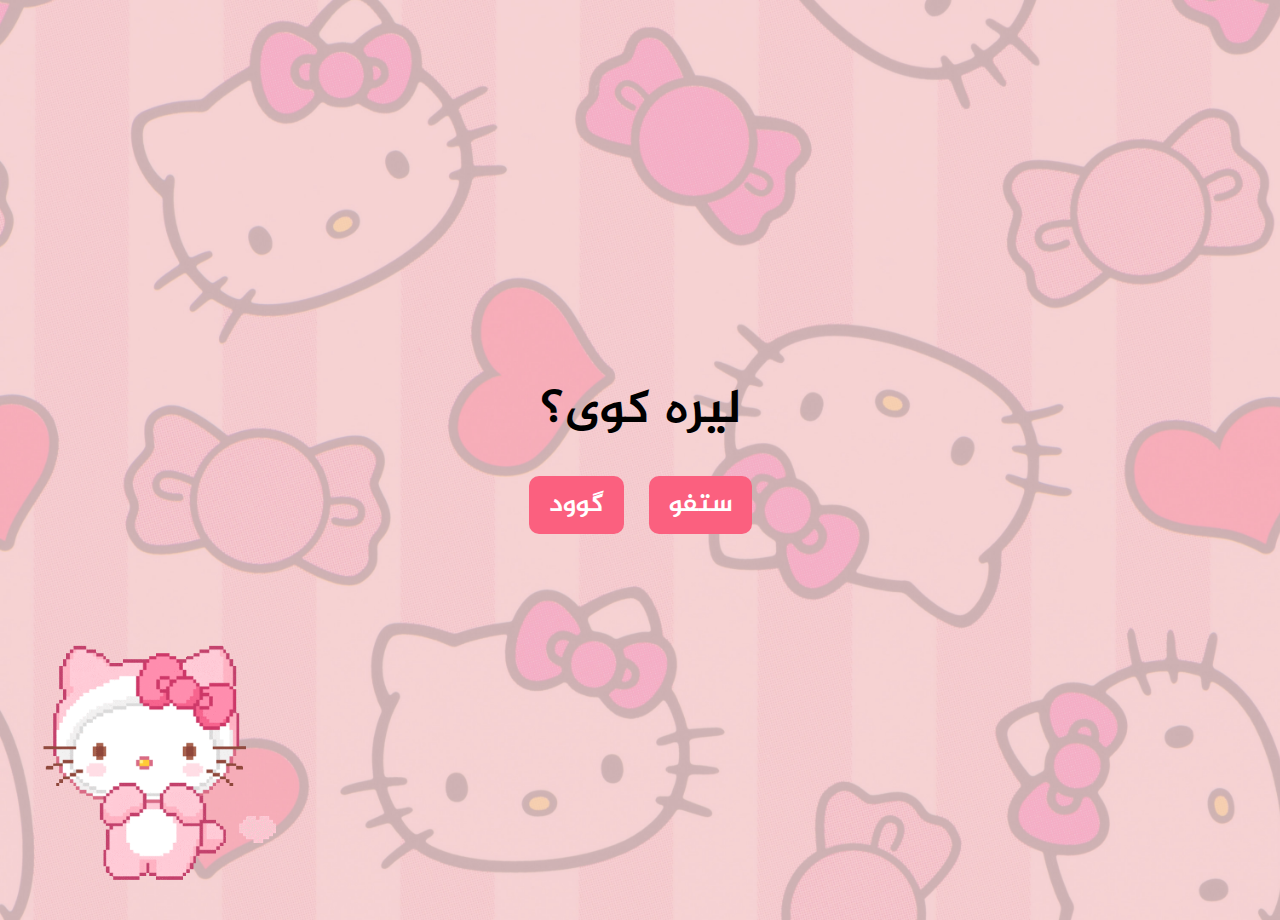
<file: index.html>
<!DOCTYPE html>
<html lang="en">
<head>
    <meta charset="UTF-8">
    <meta name="viewport" content="width=device-width, initial-scale=1.0">
    <title>12/9</title>
    <link rel="stylesheet" href="style.css"> <!-- Link to external stylesheet -->
</head>
<body class="hell">
    <div class="hellok"><img class="gif" src="psybirdb1oom.gif" alt=""></div>
    <div id="image-container"></div> <!-- Container for displaying images -->
    <div id="container">
       
        <div id="text-container">
            <div id="question">لیرە کوی؟</div> <!-- Question -->
            <div id="options">
               <a href="yes.html"><button  id="yes-button" onclick="selectOption('yes')">گوود</button></a>
               <a href="stfu.html"><button  id="yes-button" onclick="selectOption('yes')">ستفو</button></a>  <!-- Yes button -->
               
            </div>
        </div>
    </div>
    
</body>
</html>
</file>
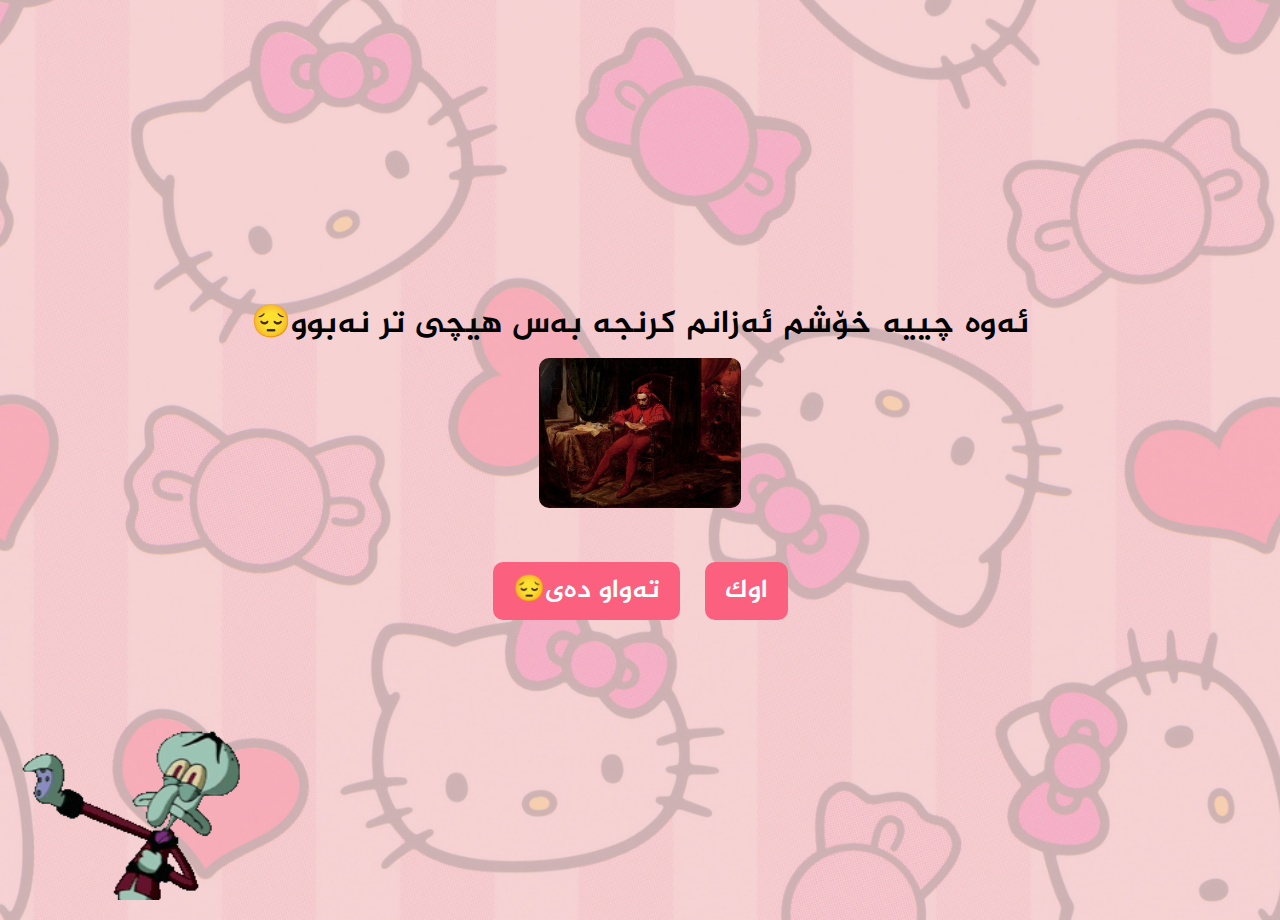
<file: awachia.html>
<!DOCTYPE html>
<html lang="en">
<head>
    <meta charset="UTF-8">
    <meta name="viewport" content="width=device-width, initial-scale=1.0">
    <title>12/9</title>
    <link rel="stylesheet" href="style.css"> <!-- Link to external stylesheet -->
</head>
<body class="hell">
    <div class="hellok"><img class="gif" src="dies-of-cringe.gif" alt=""></div>
    <div id="container">
        <div id="image-container"></div> <!-- Container for displaying images -->
        <div id="text-container">
            <div id="question">
                
              <h6>
                😔ئەوە چییە خۆشم ئەزانم کرنجە بەس هیچی تر نەبوو 
              </h6>  
              <img class="images"  src="Jan_Matejko,_Stańczyk.jpg" alt="">
            </div> <!-- Question -->
            <div id="options">
               <a href="tawawDay.html"><button  id="yes-button" onclick="selectOption('yes')">😔تەواو دەی
               </button></a>
               <a href="nafrat.html"><button id="no-button" onclick="selectOption('no')"
                >اوک
            </button></a>  <!-- Yes button -->
                 <!-- No button -->
            </div>
        </div>
    </div>
</body>
</html>
</file>
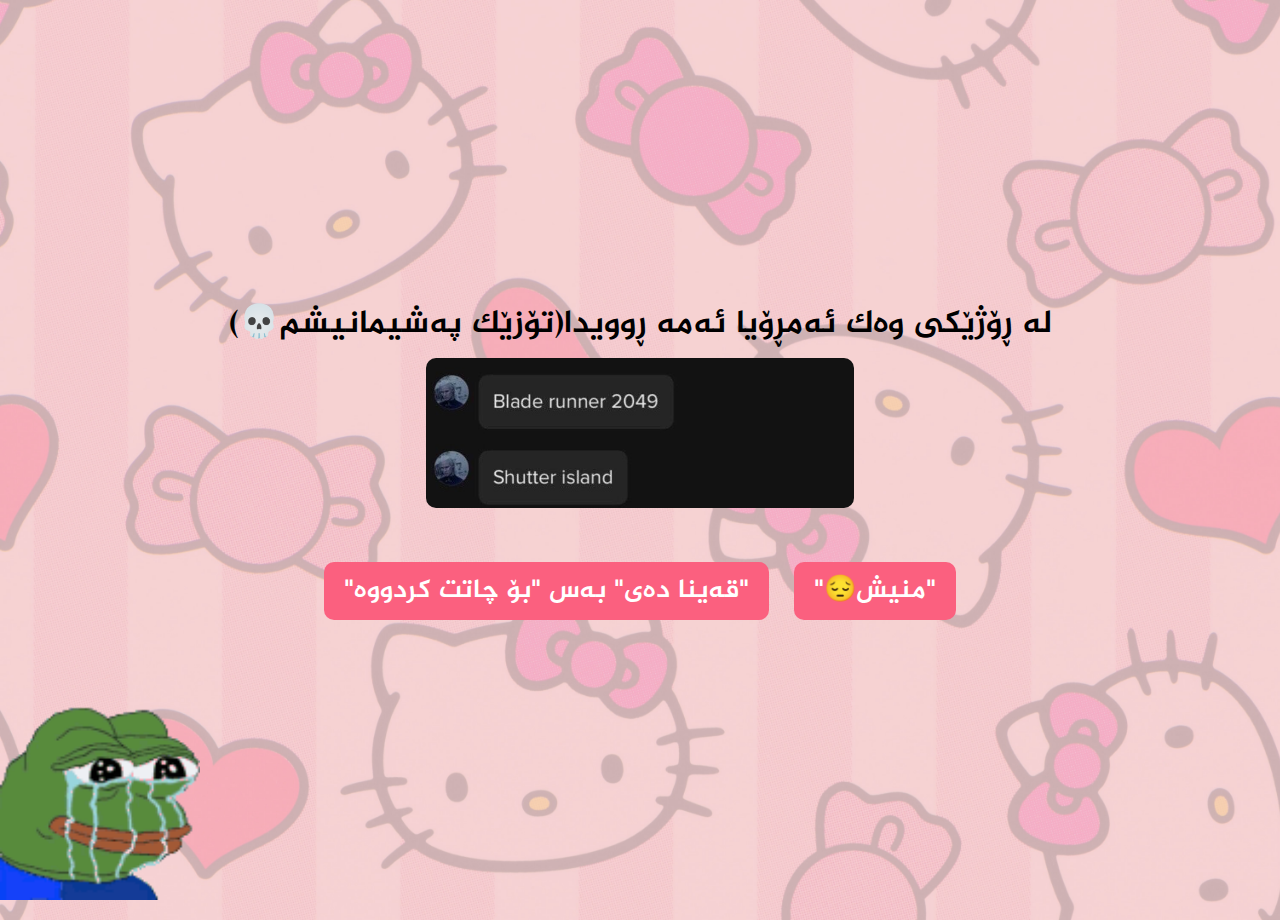
<file: chia.html>
<!DOCTYPE html>
<html lang="en">
<head>
    <meta charset="UTF-8">
    <meta name="viewport" content="width=device-width, initial-scale=1.0">
    <title>12/9</title>
    <link rel="stylesheet" href="style.css"> <!-- Link to external stylesheet -->
</head>
<body class="hell">
    <div class="hellok"><img class="gif gif2" src="pepeblue-pepebluesky.gif" alt=""></div>
    <div id="container">
        <div id="image-container"></div> <!-- Container for displaying images -->
        <div id="text-container">
            <div id="question">
                
              <h6>لە ڕۆژێکی وەک ئەمڕۆیا ئەمە ڕوویدا(تۆزێک پەشیمانیشم💀)</h6>  
              <img class="images"  src="photo_5346265987894338005_y.jpg" alt="">
            </div> <!-- Question -->
            <div id="options">
               <a href="awachia.html"><button  id="yes-button" onclick="selectOption('yes')">"قەینا دەی" بەس "بۆ چاتت کردووە"</button></a>
               <a href="nafrat.html"><button id="no-button" onclick="selectOption('no')">"😔منیش"</button></a>  <!-- Yes button -->
                 <!-- No button -->
            </div>
        </div>
    </div>
</body>
</html>
</file>
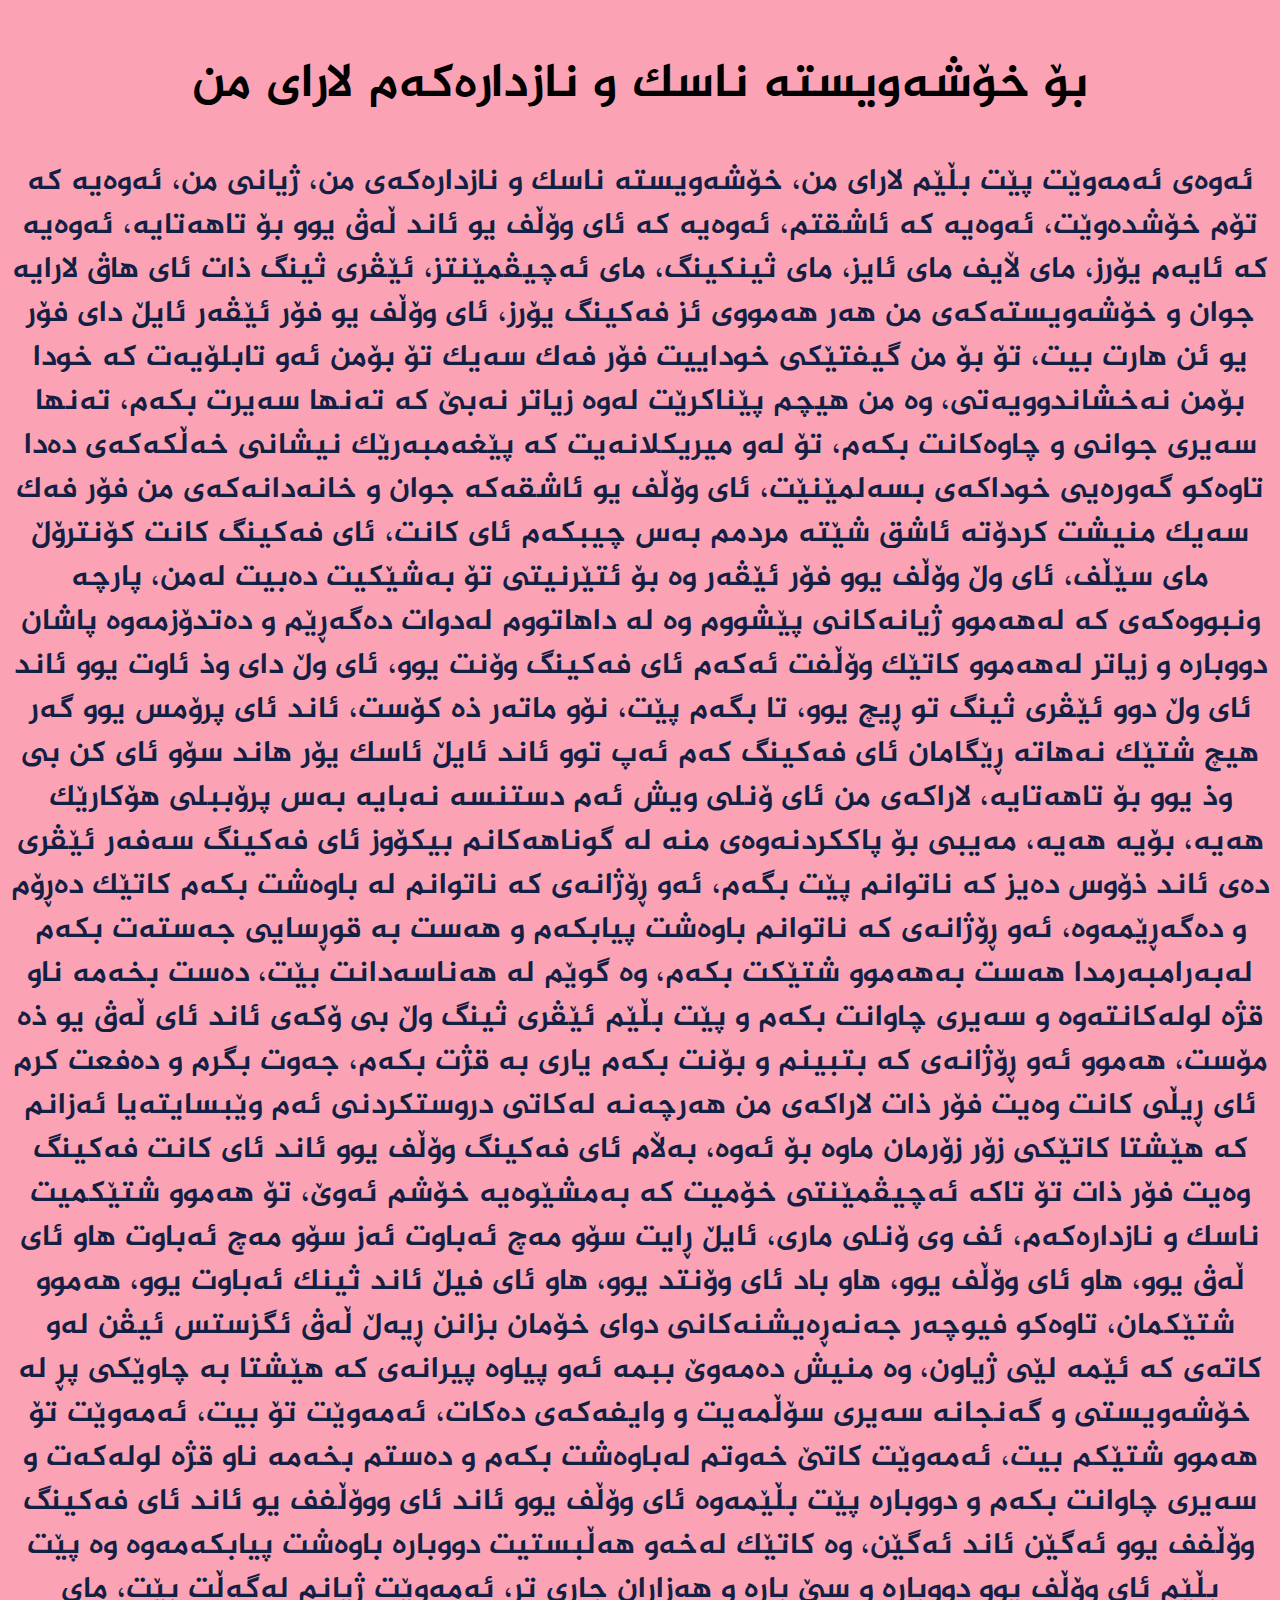
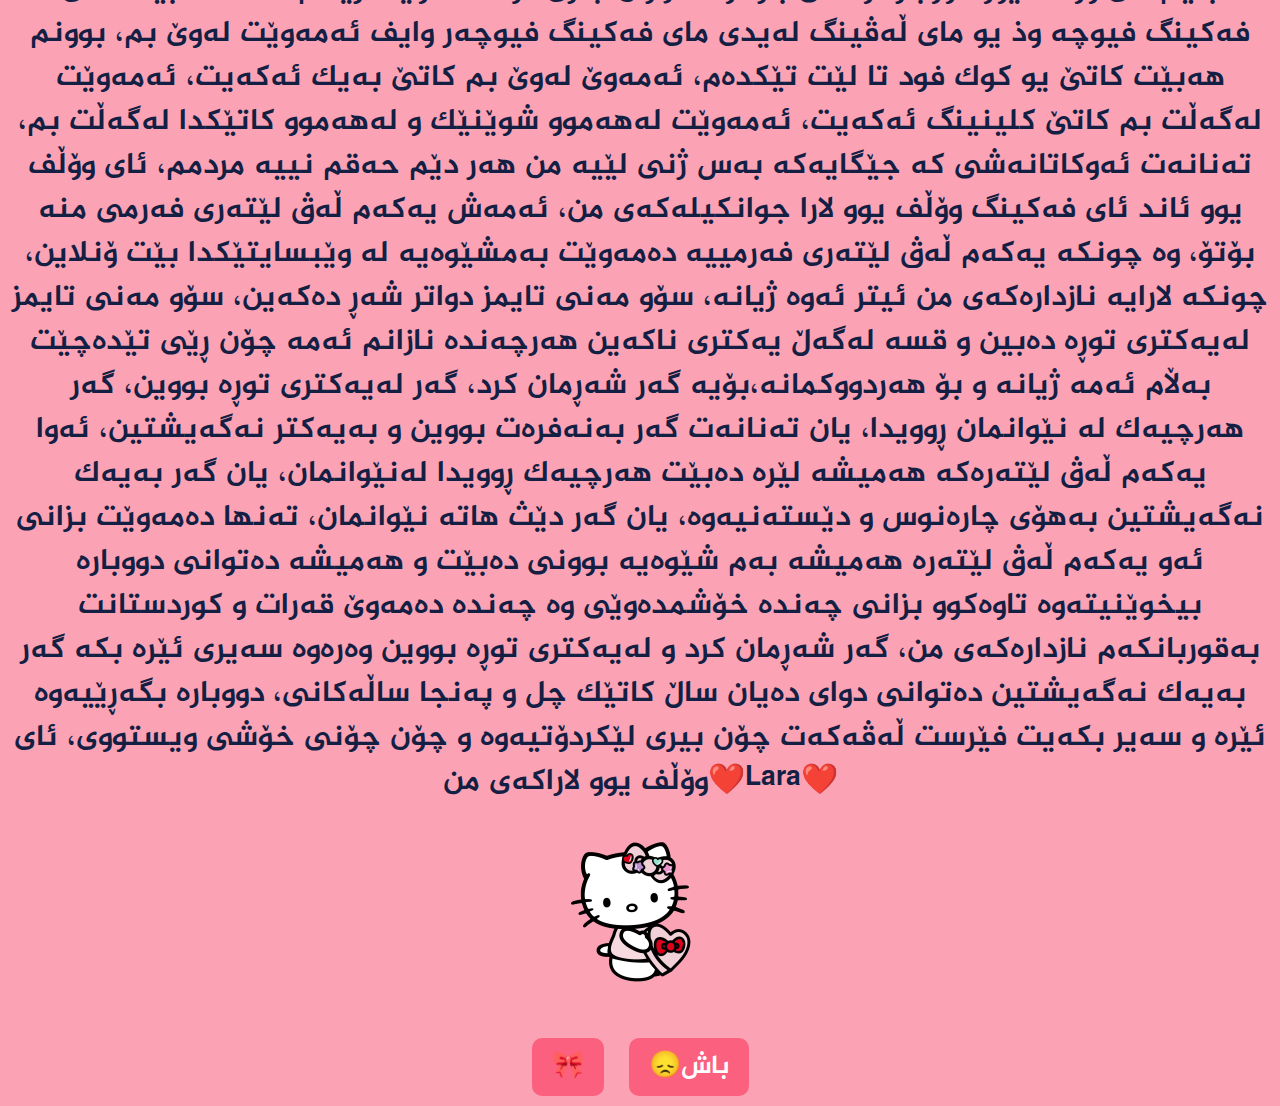
<file: chiaDay.html>
<!DOCTYPE html>
<html lang="en">
<head>
    <meta charset="UTF-8">
    <meta name="viewport" content="width=device-width, initial-scale=1.0">
    <title>12/9</title>
    <link rel="stylesheet" href="style.css"> <!-- Link to external stylesheet -->
</head>
<body class="hell1">
    <div id="container2">
        <div id="image-container"></div> <!-- Container for displaying images -->
        <div id="text-container">
            <div id="question">
             <div class="loveYou">
                <h2 class="bigone"
                >بۆ خۆشەویستە ناسک و نازدارەکەم لارای من </h2>
                <p id="loveYouP">
                    ئەوەی ئەمەوێت پێت بڵێم لارای من، خۆشەویستە ناسک و نازدارەکەی من، ژیانی من، ئەوەیە کە تۆم خۆشدەوێت، ئەوەیە کە ئاشقتم، ئەوەیە کە ئای وۆڵف یو ئاند ڵەڤ یوو بۆ تاهەتایە، ئەوەیە کە ئایەم یۆرز، مای ڵایف
                    مای ئایز، مای ثینکینگ، مای ئەچیڤمێنتز، ئێڤری ثینگ ذات ئای هاڤ لارایە جوان و خۆشەویستەکەی من هەر هەمووی ئز فەکینگ یۆرز، ئای وۆڵف یو فۆر ئێڤەر
                    ئایڵ دای فۆر یو ئن هارت بیت، تۆ بۆ من گیفتێکی خوداییت فۆر فەک سەیک تۆ بۆمن ئەو تابلۆیەت کە خودا بۆمن نەخشاندوویەتی، وە من هیچم پێناکرێت لەوە زیاتر نەبێ کە تەنها سەیرت بکەم، تەنها سەیری جوانی و چاوەکانت بکەم، تۆ لەو میریکلانەیت کە پێغەمبەرێک نیشانی خەڵکەکەی دەدا تاوەکو گەورەیی خوداکەی بسەلمێنێت،
                    ئای وۆڵف یو ئاشقەکە جوان و خانەدانەکەی من فۆر فەک سەیک منیشت کردۆتە ئاشق شێتە مردمم بەس چیبکەم ئای کانت، ئای فەکینگ کانت کۆنترۆڵ مای سێڵف، ئای وڵ وۆڵف یوو فۆر ئێڤەر وە بۆ ئتێرنیتی تۆ بەشێکیت دەبیت لەمن، پارچە ونبووەکەی کە لەهەموو ژیانەکانی پێشووم وە لە داهاتووم لەدوات دەگەڕێم و دەتدۆزمەوە پاشان دووبارە و زیاتر لەهەموو کاتێک وۆڵفت ئەکەم
                    ئای فەکینگ وۆنت یوو، ئای وڵ دای وذ ئاوت یوو ئاند ئای وڵ دوو ئێڤری ثینگ تو ڕیچ یوو، تا بگەم پێت، نۆو ماتەر ذە کۆست، ئاند ئای پرۆمس یوو گەر هیچ شتێک نەهاتە ڕێگامان ئای فەکینگ کەم ئەپ توو ئاند ئایڵ ئاسک یۆر هاند سۆو ئای کن بی وذ یوو بۆ تاهەتایە،
                    لاراکەی من ئای ۆنلی ویش ئەم دستنسە نەبایە بەس پرۆببلی هۆکارێک هەیە، بۆیە هەیە، مەیبی بۆ پاککردنەوەی منە لە گوناهەکانم بیکۆوز ئای فەکینگ سەفەر ئێڤری دەی ئاند ذۆوس دەیز کە ناتوانم پێت بگەم، ئەو ڕۆژانەی
                    کە ناتوانم لە باوەشت بکەم کاتێک دەڕۆم و دەگەڕێمەوە، ئەو ڕۆژانەی کە ناتوانم باوەشت پیابکەم و هەست بە قوڕسایی جەستەت بکەم لەبەرامبەرمدا
                    هەست بەهەموو شتێکت بکەم، وە گوێم لە هەناسەدانت بێت، دەست بخەمە ناو قژە لولەکانتەوە و سەیری چاوانت بکەم و پێت بڵێم ئێڤری ثینگ وڵ بی ۆکەی ئاند ئای ڵەڤ یو ذە مۆست، هەموو ئەو ڕۆژانەی کە بتبینم و بۆنت بکەم یاری بە قژت بکەم، جەوت بگرم و دەفعت کرم ئای ڕیڵی کانت وەیت فۆر ذات لاراکەی من
                    هەرچەنە لەکاتی دروستکردنی ئەم وێبسایتەیا ئەزانم کە هێشتا کاتێکی زۆر زۆرمان ماوە بۆ ئەوە، بەڵام ئای فەکینگ وۆڵف یوو ئاند ئای کانت فەکینگ وەیت فۆر ذات
                    تۆ تاکە ئەچیڤمێنتی خۆمیت کە بەمشێوەیە خۆشم ئەوێ، تۆ هەموو شتێکمیت ناسک و نازدارەکەم، ئف وی ۆنلی ماری، ئایڵ ڕایت سۆو مەچ ئەباوت ئەز
                    سۆو مەچ ئەباوت هاو ئای ڵەڤ یوو، هاو ئای وۆڵف یوو، هاو باد ئای وۆنتد یوو، هاو ئای فیڵ ئاند ثینک ئەباوت یوو، هەموو شتێکمان، تاوەکو فیوچەر جەنەڕەیشنەکانی دوای خۆمان بزانن ڕیەڵ ڵەڤ ئگزستس ئیڤن لەو کاتەی کە ئێمە لێی ژیاون، وە منیش دەمەوێ ببمە ئەو پیاوە پیرانەی کە هێشتا
                    بە چاوێکی پڕ لە خۆشەویستی و گەنجانە سەیری سۆڵمەیت و وایفەکەی دەکات، ئەمەوێت تۆ بیت، ئەمەوێت تۆ هەموو شتێکم بیت، ئەمەوێت کاتێ خەوتم لەباوەشت بکەم و دەستم بخەمە ناو قژە لولەکەت و سەیری چاوانت بکەم و دووبارە پێت بڵێمەوە ئای وۆڵف یوو ئاند ئای ووۆڵفف یو ئاند ئای فەکینگ وۆڵفف یوو ئەگێن ئاند ئەگێن، وە کاتێک لەخەو هەڵبستیت دووبارە باوەشت پیابکەمەوە
                    وە پێت بڵێم ئای وۆڵف یوو دووبارە و سێ بارە و هەزاران جاری تر، ئەمەوێت ژیانم لەگەڵت بێت، مای فەکینگ فیوچە وذ یو مای ڵەڤینگ لەیدی مای فەکینگ فیوچەر وایف
                    ئەمەوێت لەوێ بم، بوونم هەبێت کاتێ یو کوک فود تا لێت تێکدەم، ئەمەوێ لەوێ بم کاتێ بەیک ئەکەیت، ئەمەوێت لەگەڵت بم کاتێ کلینینگ ئەکەیت، ئەمەوێت لەهەموو شوێنێک و لەهەموو کاتێکدا لەگەڵت بم، تەنانەت ئەوکاتانەشی کە جێگایەکە بەس ژنی لێیە من هەر دێم حەقم نییە مردمم، ئای وۆڵف یوو ئاند ئای فەکینگ وۆڵف یوو لارا جوانکیلەکەی من، ئەمەش یەکەم ڵەڤ لێتەری فەرمی منە بۆتۆ، وە چونکە یەکەم ڵەڤ لێتەری فەرمییە دەمەوێت بەمشێوەیە
                    لە وێبسایتێکدا بێت ۆنلاین، چونکە لارایە نازدارەکەی من ئیتر ئەوە ژیانە، سۆو مەنی تایمز دواتر شەڕ دەکەین، سۆو مەنی تایمز لەیەکتری توڕە دەبین و قسە لەگەڵ یەکتری ناکەین هەرچەندە نازانم ئەمە چۆن ڕێی تێدەچێت
                    بەڵام ئەمە ژیانە و بۆ هەردووکمانە،بۆیە گەر شەڕمان کرد، گەر لەیەکتری توڕە بووین، گەر هەرچیەک لە نێوانمان ڕوویدا، یان تەنانەت گەر بەنەفرەت بووین و بەیەکتر نەگەیشتین، ئەوا یەکەم ڵەڤ لێتەرەکە هەمیشە لێرە دەبێت
                    هەرچیەک ڕوویدا لەنێوانمان، یان گەر بەیەک نەگەیشتین بەهۆی چارەنوس و دێستەنیەوە، یان گەر دێث هاتە نێوانمان، تەنها دەمەوێت بزانی ئەو یەکەم ڵەڤ لێتەرە هەمیشە بەم شێوەیە بوونی دەبێت و هەمیشە دەتوانی دووبارە بیخوێنیتەوە
                    تاوەکوو بزانی چەندە خۆشمدەوێی وە چەندە دەمەوێ قەرات و کوردستانت بەقوربانکەم نازدارەکەی من، گەر شەڕمان کرد و لەیەکتری توڕە بووین وەرەوە سەیری ئێرە بکە
                    گەر بەیەک نەگەیشتین دەتوانی دوای دەیان ساڵ کاتێک چل و پەنجا ساڵەکانی، دووبارە بگەڕێیەوە ئێرە و سەیر بکەیت فێرست ڵەڤەکەت
                    چۆن بیری لێکردۆتیەوە و چۆن چۆنی خۆشی ویستووی، ئای وۆڵف یوو لاراکەی من❤️Lara❤️
                </p>
             </div>
              <img class="images"  src="giphy.webp" alt="">
            </div> <!-- Question -->
            <div id="options">
               <a href="themoon.html"><button  id="yes-button" onclick="selectOption('yes')">🎀
               </button></a>
               <a href="nafrat.html"><button id="no-button" onclick="selectOption('no')"
                >😞باش        </button></a>  <!-- Yes button -->
                 <!-- No button -->
            </div>
        </div>
    </div>
</body>
</html>
</file>
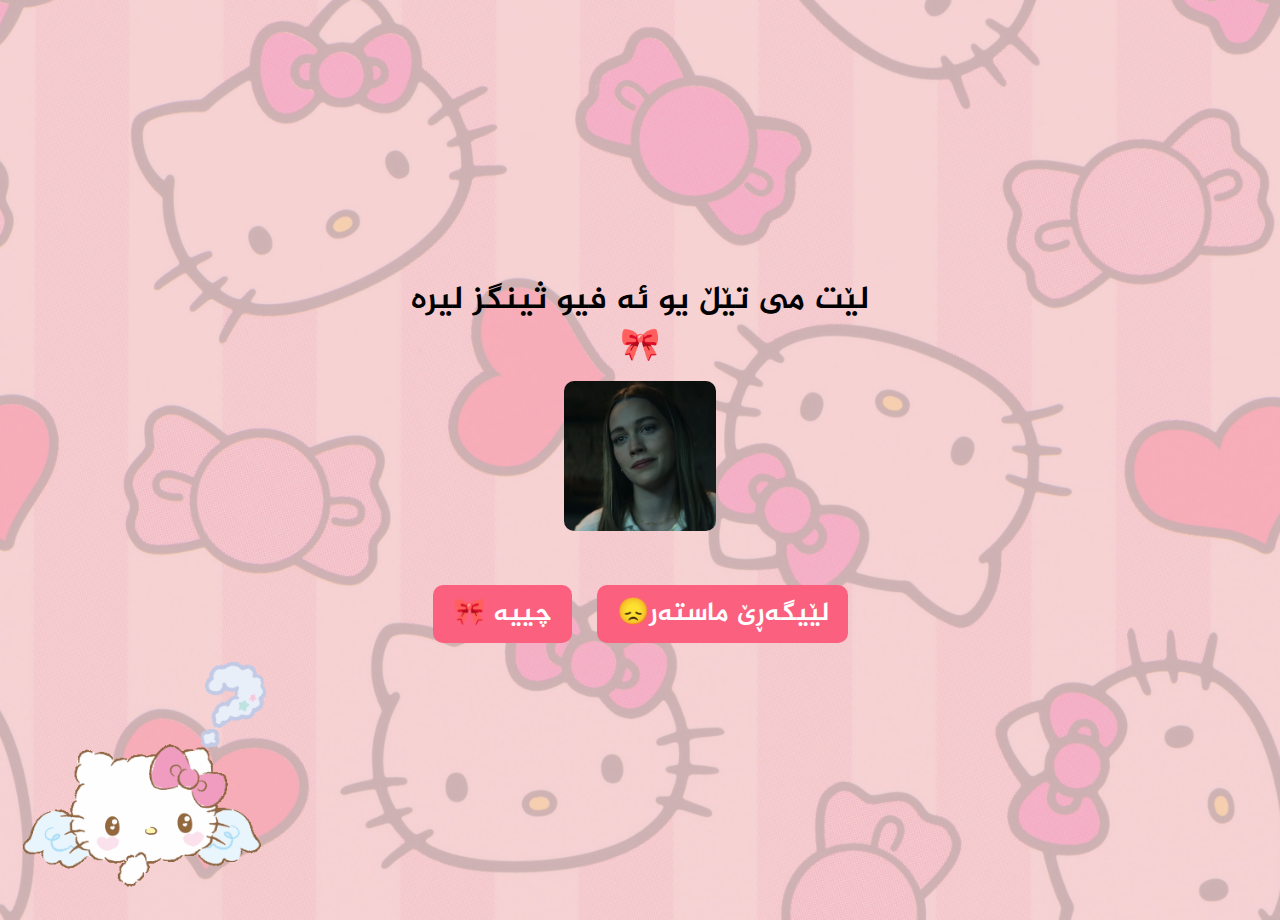
<file: dwaii.html>
<!DOCTYPE html>
<html lang="en">
<head>
    <meta charset="UTF-8">
    <meta name="viewport" content="width=device-width, initial-scale=1.0">
    <title>12/9</title>
    <link rel="stylesheet" href="style.css"> <!-- Link to external stylesheet -->
</head>
<body class="hell">
    <div class="hellok"><img class="gif" src="kitty.gif" alt=""></div>
    <div id="container">
        <div id="image-container"></div> <!-- Container for displaying images -->
        <div id="text-container">
            <div id="question">
                
              <h6>
                
                لێت می تێڵ یو ئە فیو ثینگز لیرە
                 <p class="no">🎀</p>
              </h6>  
              <img class="images"  src="0edd314c166e88df3806695cf766bc10.jpg" alt="">
            </div> <!-- Question -->
            <div id="options">
               <a href="chiaDay.html"><button  id="yes-button" onclick="selectOption('yes')">🎀 چییە
               </button></a>
               <a href="nafrat.html"><button id="no-button" onclick="selectOption('no')"
                >😞لێیگەڕێ ماستەر         </button></a>  <!-- Yes button -->
                 <!-- No button -->
            </div>
        </div>
    </div>

</body>
</html>
</file>
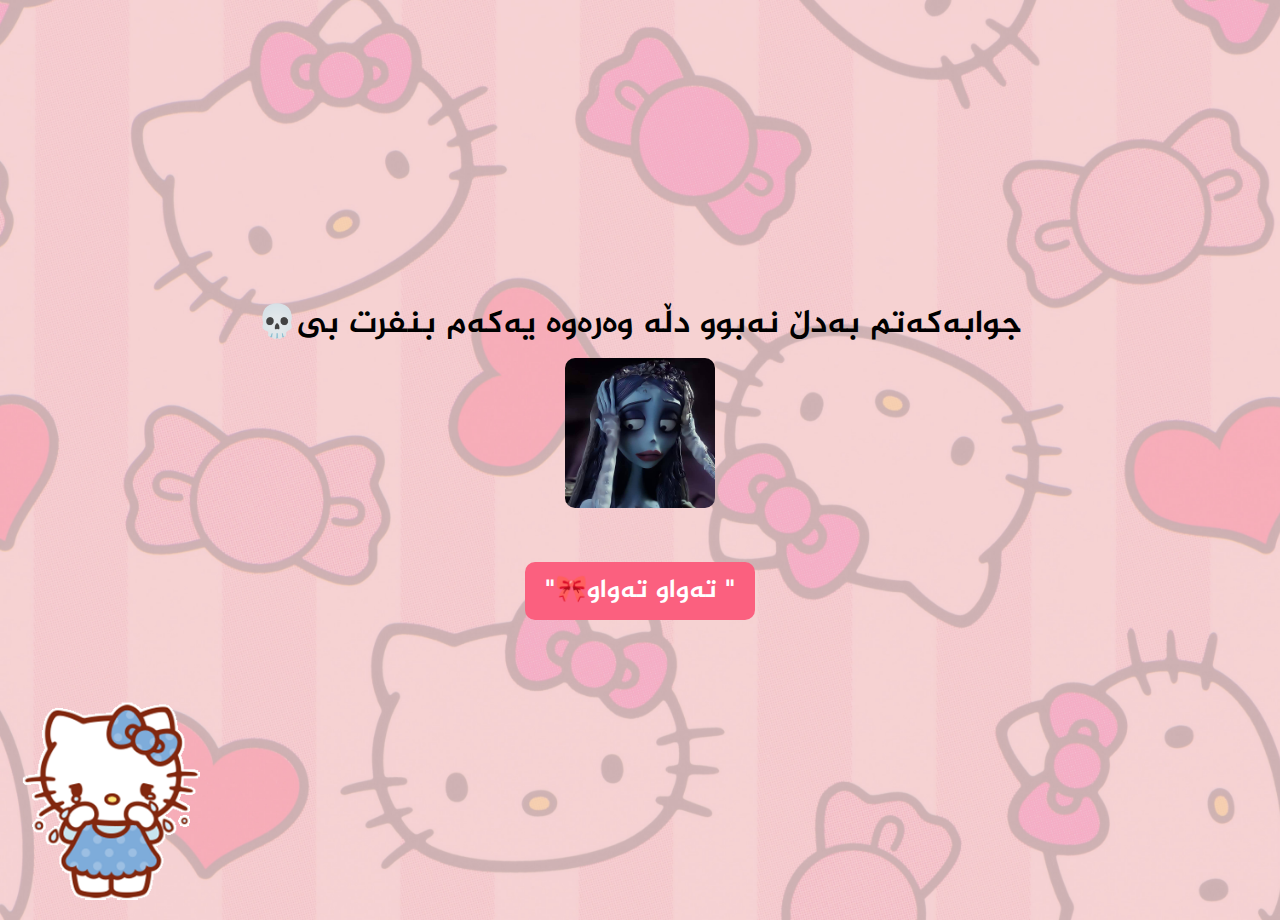
<file: nafrat.html>
<!DOCTYPE html>
<html lang="en">
<head>
    <meta charset="UTF-8">
    <meta name="viewport" content="width=device-width, initial-scale=1.0">
    <title>12/9</title>
    <link rel="stylesheet" href="style.css"> <!-- Link to external stylesheet -->
</head>
<body class="hell">
    <div class="hellok"><img class="gif gif2" src="crying-hello-kitty-sad-hello-kitty.gif" alt=""></div>
    <div id="container">
        <div id="image-container"></div> <!-- Container for displaying images -->
        <div id="text-container">
            <div id="question">
                
              <h6> 💀جوابەکەتم بەدڵ نەبوو دڵە وەرەوە یەکەم بنفرت بی</h6>  
              <img class="images"  src="photo_5346265987894338007_x.jpg" alt="">
            </div> <!-- Question -->
            <div id="options">
               <a href="index.html"><button id="no-button" onclick="selectOption('no')">"🎀تەواو تەواو "</button></a>  <!-- Yes button -->
                 <!-- No button -->
            </div>
        </div>
    </div>
</body>
</html>
</file>
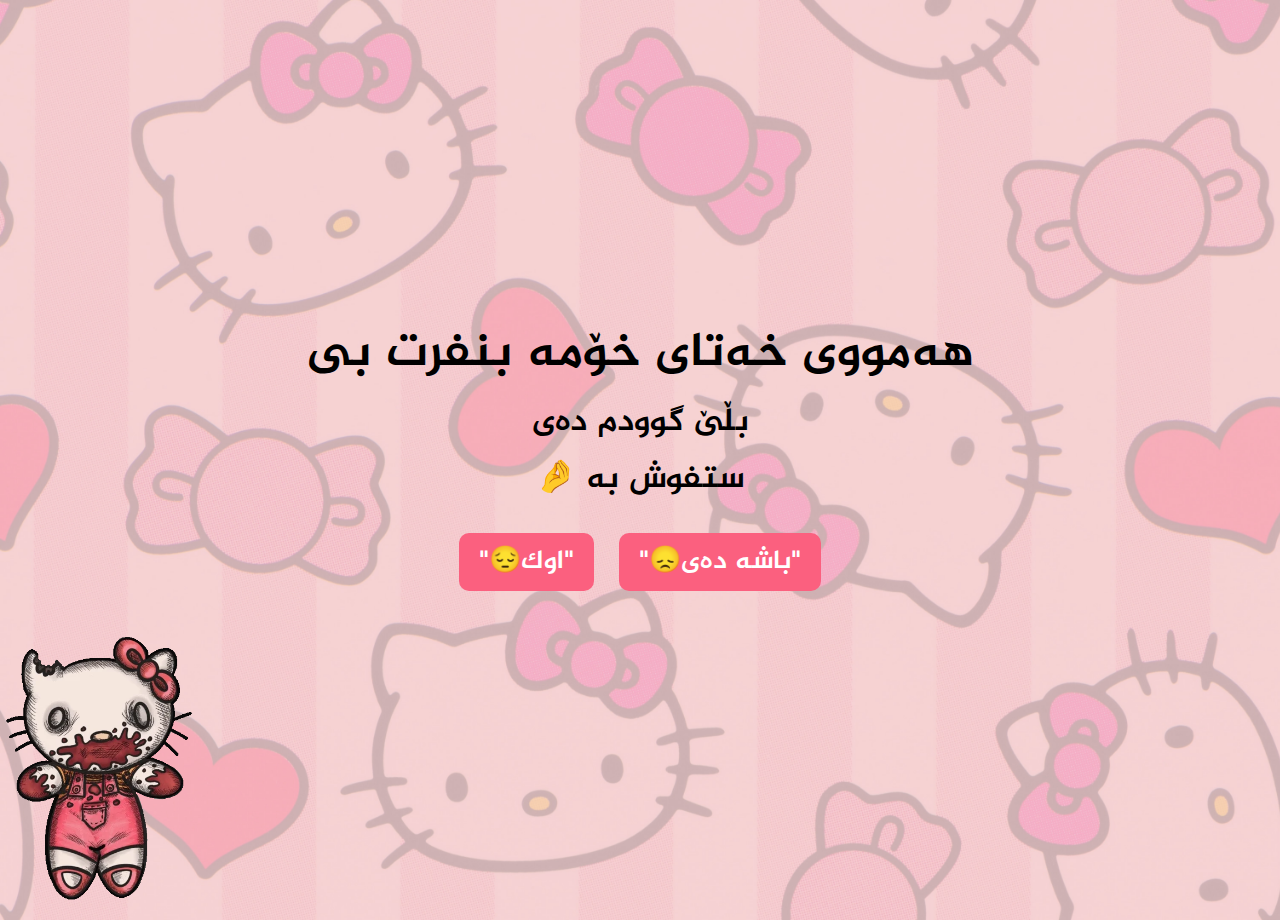
<file: stfu.html>
<!DOCTYPE html>
<html lang="en">
<head>
    <meta charset="UTF-8">
    <meta name="viewport" content="width=device-width, initial-scale=1.0">
    <title>12/9</title>
    <link rel="stylesheet" href="style.css"> <!-- Link to external stylesheet -->
</head>
<body class="hell">
    <div class="hellok"><img class="gif gif2" src="giphy (zombie).webp" alt=""></div>
    <div id="container">
        <div id="image-container"></div> <!-- Container for displaying images -->
        <div id="text-container">
            <div id="question">
                هەمووی خەتای خۆمە بنفرت بی
             <h6>             بڵێ گوودم دەی 
            </h6>
            <h6>             🤌 ستفوش بە  
            </h6>
            </div> <!-- Question -->
            <div id="options">
               <a href="index.html"><button  id="yes-button" onclick="selectOption('yes')">"😔اوک"</button></a>
               <a href="index.html"><button id="no-button" onclick="selectOption('no')">"😞باشە دەی"</button></a>  <!-- Yes button -->
                 <!-- No button -->
            </div>
        </div>
    </div>
</body>
</html>
</file>
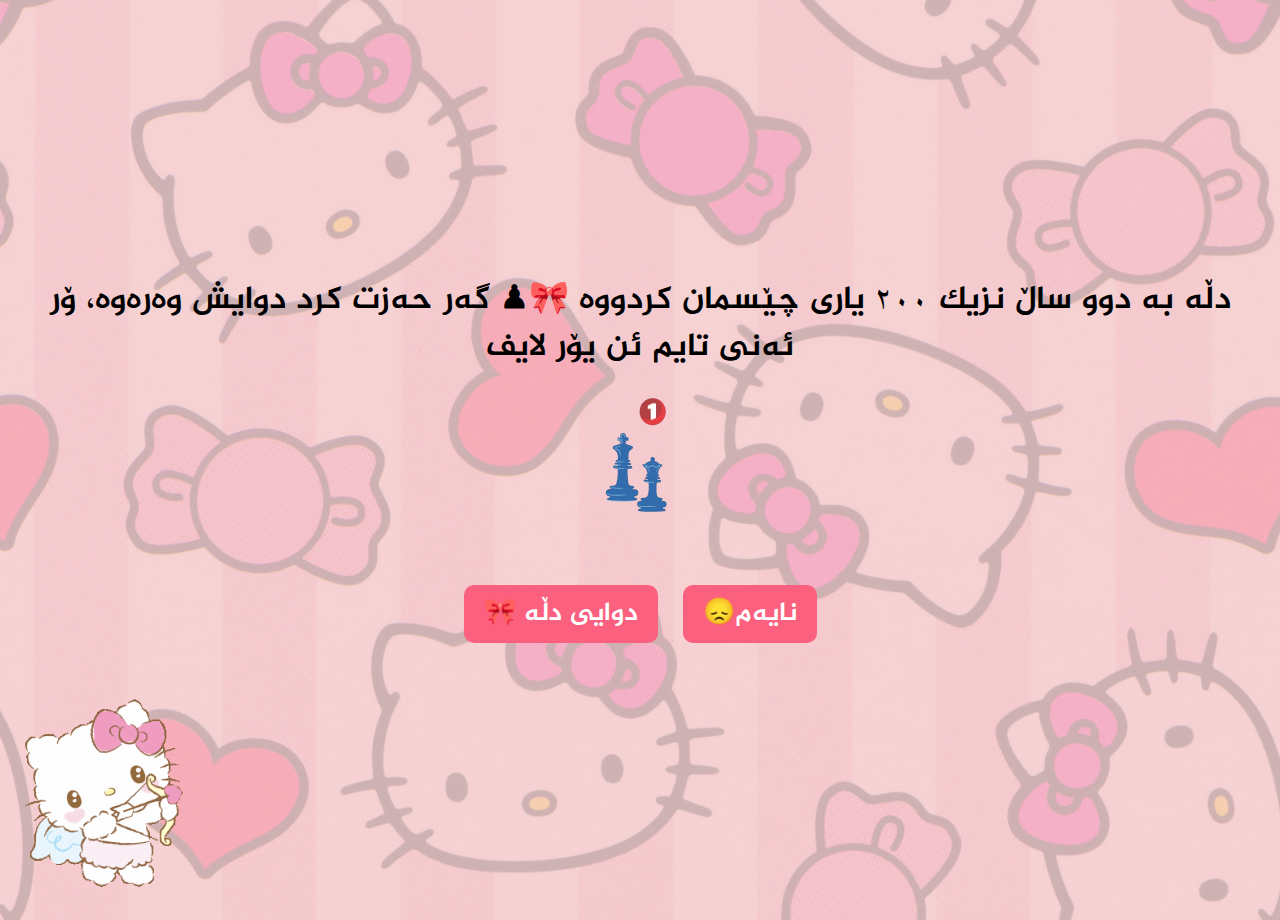
<file: tawawDay.html>
<!DOCTYPE html>
<html lang="en">
<head>
    <meta charset="UTF-8">
    <meta name="viewport" content="width=device-width, initial-scale=1.0">
    <title>12/9</title>
    <link rel="stylesheet" href="style.css"> <!-- Link to external stylesheet -->
</head>
<body class="hell">
    <div class="hellok"><img class="gif" src="sanrio.gif" alt=""></div>
    <div id="container">
        <div id="image-container"></div> <!-- Container for displaying images -->
        <div id="text-container">
            <div id="question">
                
              <h6>
                 دڵە بە دوو ساڵ نزیک ٢٠٠ یاری چێسمان کردووە
                 🎀♟ گەر حەزت کرد دوایش وەرەوە، ۆر ئەنی تایم ئن یۆر لایف
              </h6>  
              <img class="images"  src="giphychess.webp" alt="">
            </div> <!-- Question -->
            <div id="options">
               <a href="dwaii.html"><button  id="yes-button" onclick="selectOption('yes')">🎀 دوایی دڵە
               </button></a>
               <a href="nafrat.html"><button id="no-button" onclick="selectOption('no')"
                >😞نایەم           </button></a>  <!-- Yes button -->
                 <!-- No button -->
            </div>
        </div>
    </div>
</body>
</html>
</file>
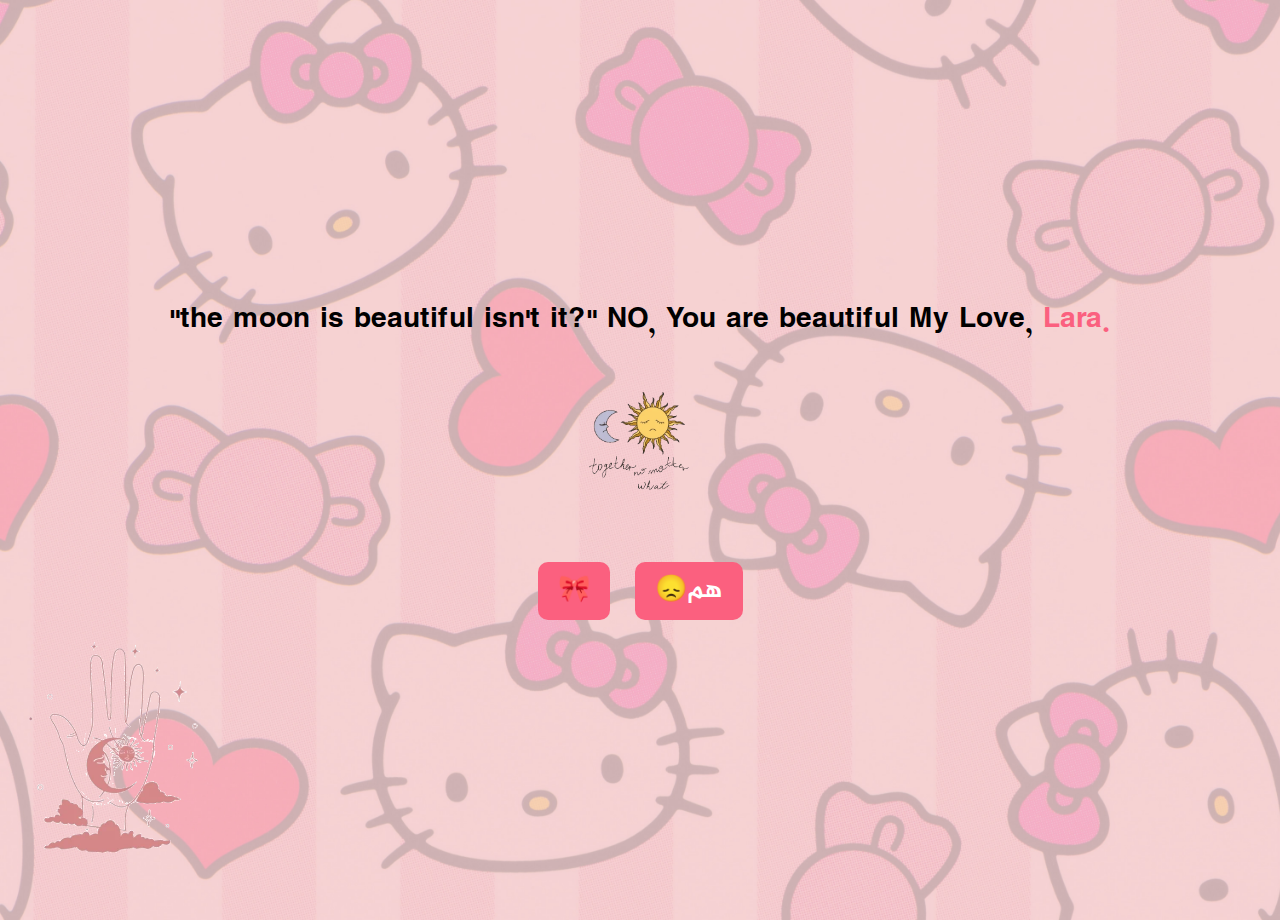
<file: themoon.html>
<!DOCTYPE html>
<html lang="en">
<head>
    <meta charset="UTF-8">
    <meta name="viewport" content="width=device-width, initial-scale=1.0">
    <title>12/9</title>
    <link rel="stylesheet" href="style.css"> <!-- Link to external stylesheet -->
</head>
<body class="hell">
    <div class="hellok"><img class="gif2" src="giphy (99).webp" alt=""></div>
    <div id="container">
        <div id="image-container"></div> <!-- Container for displaying images -->
        <div id="text-container">
            <div id="question">
                
              <h6>
                "the moon is beautiful isn't it?" NO, You are beautiful My Love, <p class="lara">Lara.</p>
              </h6>  
              <img class="images"  src="giphy (33).webp" alt="">
            </div> <!-- Question -->
            <div id="options">
               <a href="wedid.html"><button  id="yes-button" onclick="selectOption('yes')">🎀
               </button></a>
               <a href="nafrat.html"><button id="no-button" onclick="selectOption('no')"
                >😞هم          </button></a>  <!-- Yes button -->
                 <!-- No button -->
            </div>
        </div>
    </div>
</body>
</html>
</file>
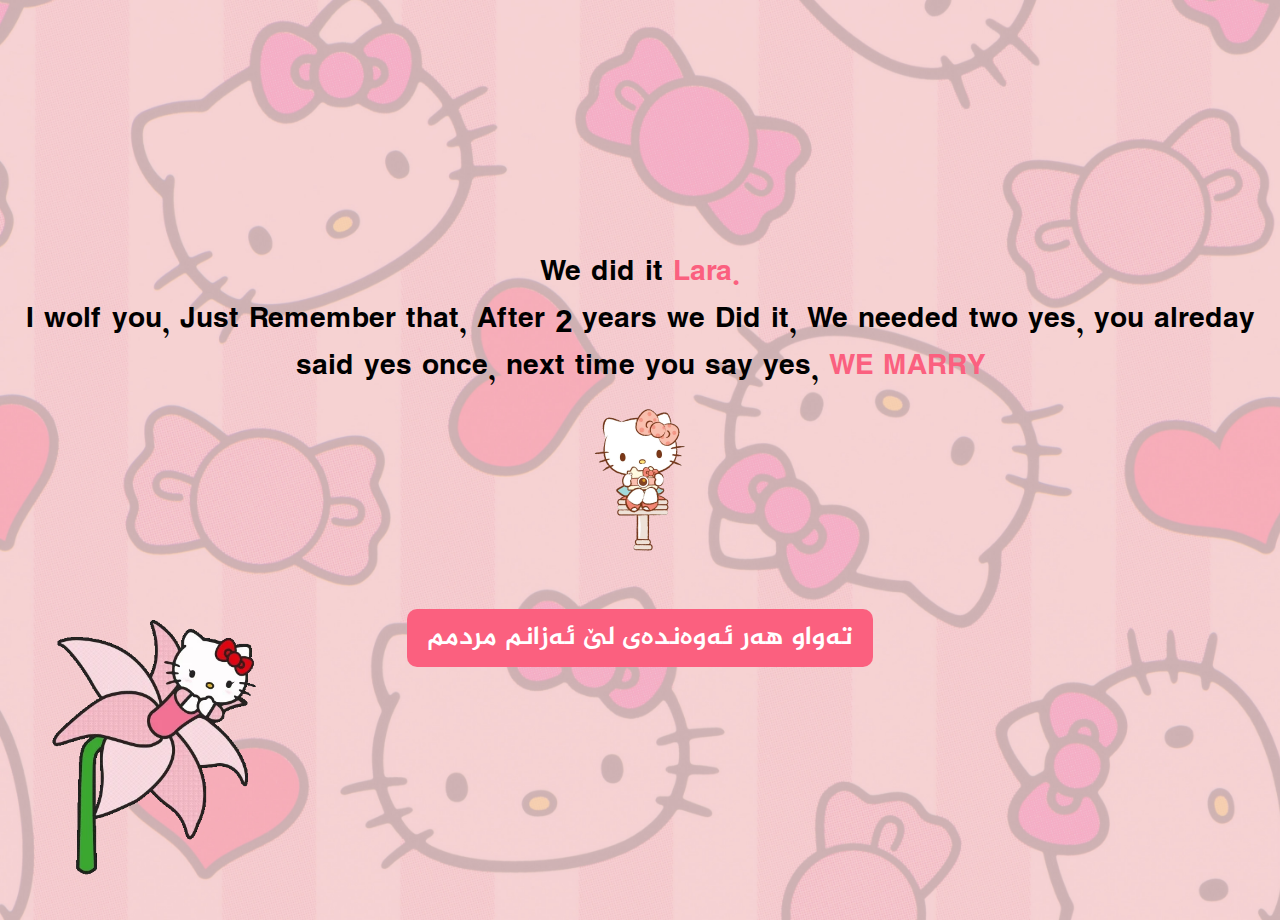
<file: wedid.html>
<!DOCTYPE html>
<html lang="en">
<head>
    <meta charset="UTF-8">
    <meta name="viewport" content="width=device-width, initial-scale=1.0">
    <title>12/9</title>
    <link rel="stylesheet" href="style.css"> <!-- Link to external stylesheet -->
</head>
<body class="hell">
    <div class="hellok"><img class="gif" src="giphy (89).webp" alt=""></div>
    <div id="container">
        <div id="image-container"></div> <!-- Container for displaying images -->
        <div id="text-container">
            <div id="question">
                
              <h6>
                We did it <p class="lara">Lara.</p> <br> I wolf you, Just Remember that, After 2 years we Did it, We needed two yes, you alreday said yes once, next time you say yes, <p class="lara">WE MARRY</p>
              </h6>  
              <img class="images"  src="giphy (78).webp" alt="">
            </div> <!-- Question -->
            <div id="options">
               <a href="index.html"><button  id="yes-button" onclick="selectOption('yes')">
                تەواو هەر ئەوەندەی لێ ئەزانم مردمم
               </button></a>
                 <!-- No button -->
            </div>
        </div>
    </div>
</file>
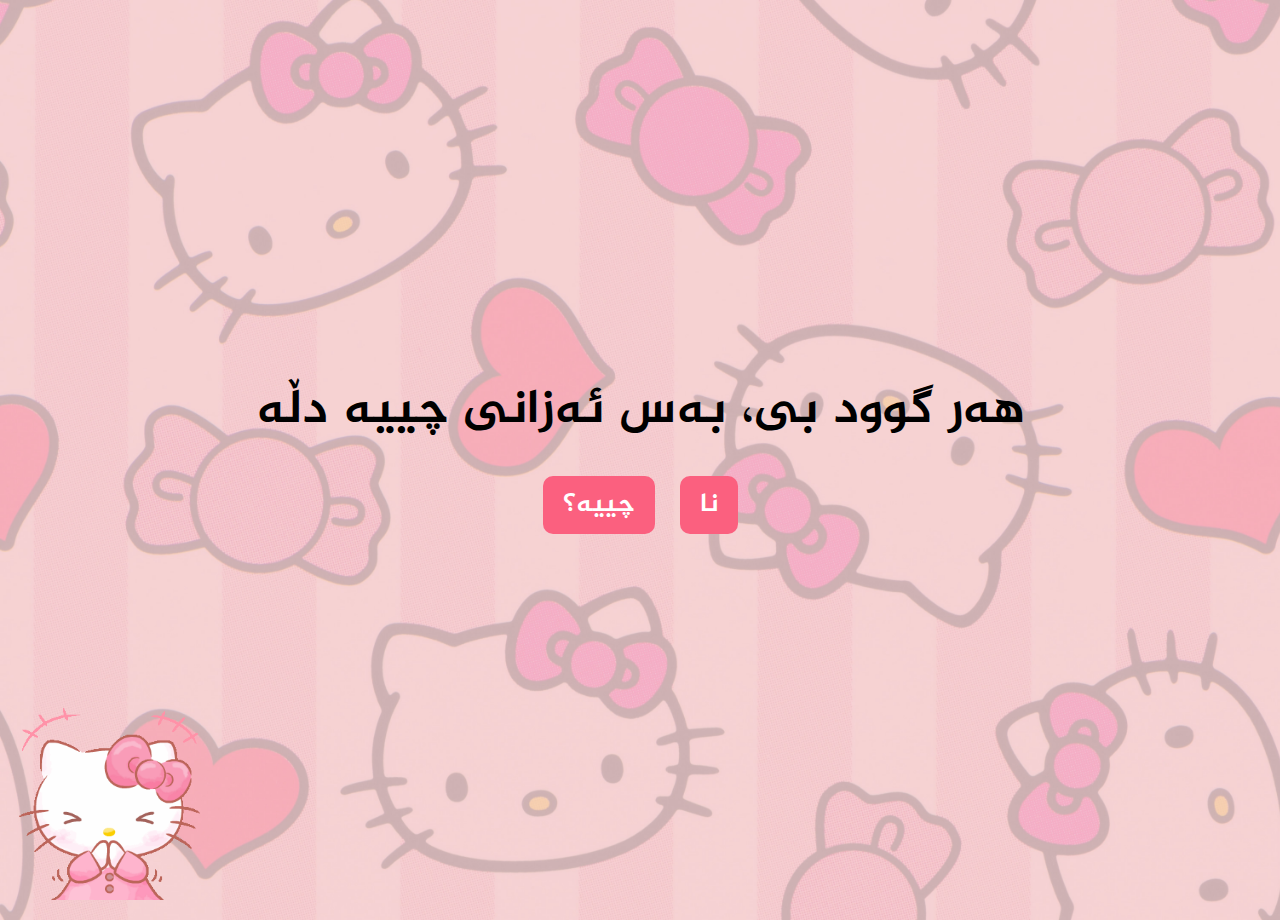
<file: yes.html>
<!DOCTYPE html>
<html lang="en">
<head>
    <meta charset="UTF-8">
    <meta name="viewport" content="width=device-width, initial-scale=1.0">
    <title>12/9</title>
    <link rel="stylesheet" href="style.css"> <!-- Link to external stylesheet -->
</head>
<body class="hell">
    <div class="hellok"><img class="gif gif2" src="hello-kitty.gif" alt=""></div>
    <div id="container">
        <div id="image-container"></div> <!-- Container for displaying images -->
        <div id="text-container">
            <div id="question">هەر گوود بی، بەس ئەزانی چییە دڵە</div> <!-- Question -->
            <div id="options">
               <a href="chia.html"><button  id="yes-button" onclick="selectOption('yes')">چییە؟</button></a>
               <a href="index.html"><button id="no-button" onclick="selectOption('no')">نا</button></a>  <!-- Yes button -->
                 <!-- No button -->
            </div>
        </div>
    </div>
</body>
</html>
</file>
<file: style.css>
/* style.css */
@font-face {
    font-family: myFirstFont;
    src: url(Speda-Bold.woff);
  }
.hell {
    font-family: myFirstFont; /* Fallback font family */
    text-align: center; /* Center-align text */
    margin: 0; /* Remove default margin */
    margin: 10px; 
    height: 100vh;
    overflow: hidden;
    background-image: url(hello-kitty-3840x2160-9983.jpg);
    background-size: cover;
    background-repeat: no-repeat;
}
.hell1 {
    font-family: myFirstFont; /* Fallback font family */
    text-align: center; /* Center-align text */
    margin: 0; /* Remove default margin */
    margin: 10px; 
    height: 100vh;
    
    background-color:#fba3b5;
    background-size: cover;
    background-repeat: no-repeat;
}


#container {
    display: flex; /* Use flexbox layout */
    flex-direction: column; /* Stack elements vertically */
    align-items: center; /* Center-align items horizontally */
    justify-content: center; /* Center-align items vertically */
    height: 100vh; /* Make the container full viewport height */
    position: relative;
}
#container2 {
    display: flex; /* Use flexbox layout */
    flex-direction: column; /* Stack elements vertically */
    align-items: center; /* Center-align items horizontally */
    height: 100vh; /* Make the container full viewport height */
    position: relative;
}


#question {
    font-family: myFirstFont; /* Apply Sacramento font to the question */
    font-size: 48px; /* Set font size for the question */
}
.loveYouP{
    width: auto;
}
#loveYouP{
    font-size: 30px !important;
    font-style: normal;
    color: #132043;
}
h6{
    margin: 10px;
    text-align: center;
}

#options {
    margin-top: 20px; /* Add space above the options */
}

button {
    padding: 10px 20px; /* Set padding for buttons */
    margin: 10px; /* Set margin around buttons */
    font-size: 26px; /* Set font size for buttons */
    font-family: myFirstFont;
    background-color: #FB607F; /* Set button background color */
    color: white; /* Set text color to white */
    border: none; /* Remove button border */
    cursor: pointer; /* Set cursor to pointer on hover */
    border-radius: 10px;
    align-items: center;
    text-align: center;
    align-items: center;
}
.images {
    border-radius: 10px;
    height: 150px;
    margin: auto;
}
.helloK{
    position: relative;
    width: 100%;
}
.gif{
    position: absolute;
    width: 300px;
    height: auto;
    bottom: 0px;
    left: 0px;
}
.gif2{
    position: absolute;
    width: 200px;
    height: auto;
    bottom: 0px;
    left: 0px;
}
.no{
    margin: 0;
    padding: 0;
}
.bigone{
    font-family: myFirstFont; /* Apply Sacramento font to the question */
    font-size: 48px; /* Set font size for the question */
}
.lara{
    color: #FB607F;
    display: inline;
}
</file>
